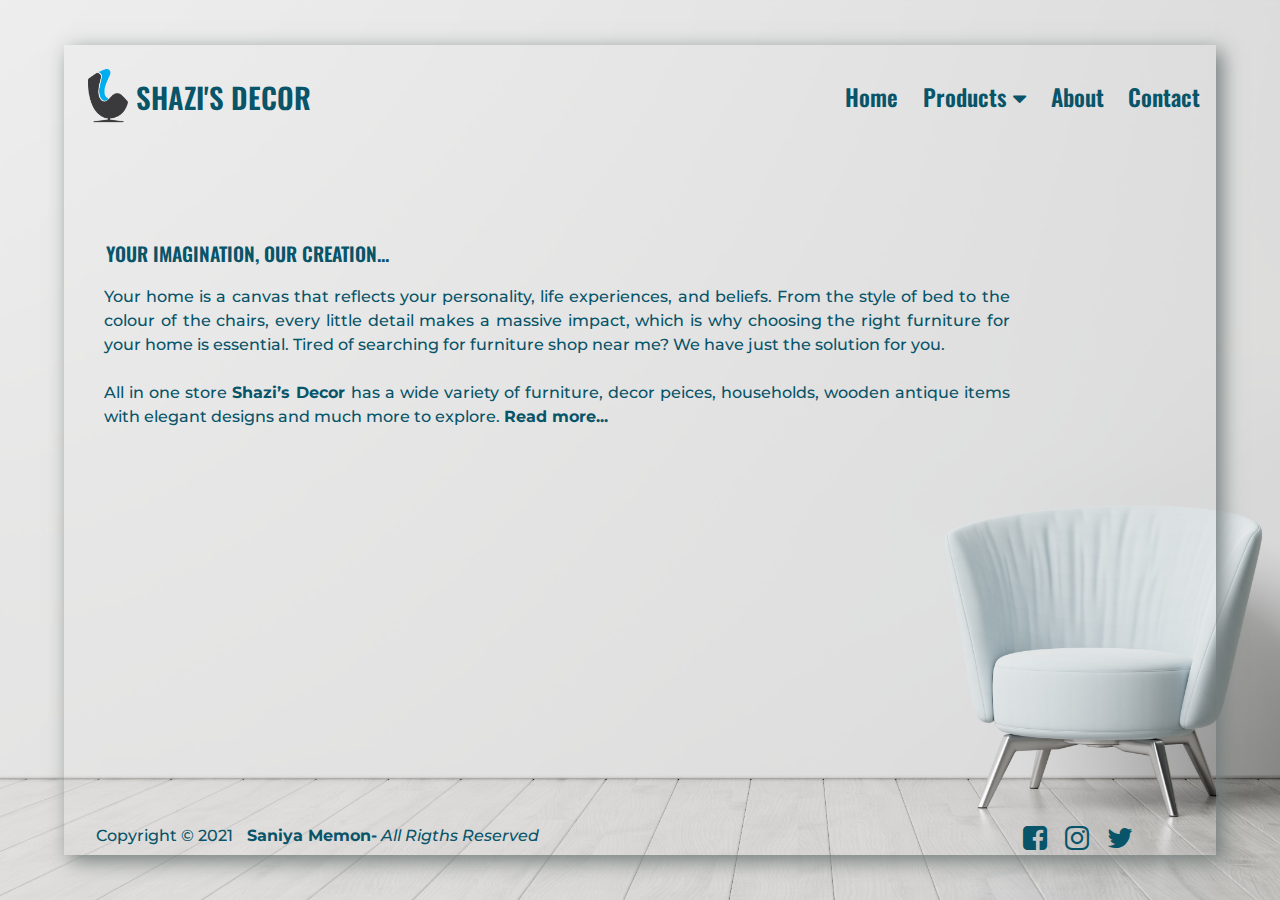
<file: index.html>
<!DOCTYPE html>
<html lang="en">

<head>
    <meta charset="UTF-8">
    <meta http-equiv="X-UA-Compatible" content="IE=edge">
    <meta name="viewport" content="width=device-width, initial-scale=1.0">

    <!-- google heading fonts -->
    <link rel="preconnect" href="https://fonts.googleapis.com">
    <link rel="preconnect" href="https://fonts.gstatic.com" crossorigin>
    <link href="https://fonts.googleapis.com/css2?family=Oswald:wght@400;600;700&display=swap" rel="stylesheet">

    <!-- google paragraph fonts -->
    <link rel="preconnect" href="https://fonts.googleapis.com">
    <link rel="preconnect" href="https://fonts.gstatic.com" crossorigin>
    <link href="https://fonts.googleapis.com/css2?family=Montserrat:wght@400;500;600;700;800;900&display=swap"
        rel="stylesheet">

    <!-- For caret down icon -->
    <link rel="stylesheet" href="https://cdnjs.cloudflare.com/ajax/libs/font-awesome/4.7.0/css/font-awesome.min.css">

    <!-- Icon in titlebar -->
    <link rel="icon" href="Images/logo.png" type="image/x-icon">

    <!-- title of the page -->
    <title>Shazi's Decor</title>

    <!-- Linking css file -->
    <link rel="stylesheet" href="CSS/index.css">
</head>

<body>
    <div id="wrapper">

        <!-- navigation menu -->
        <nav role="navigation">
            <img src="Images/logo.png" alt="logo">
            <h2 role="heading"><a class="headfonts" href="index.html">SHAZI'S DECOR</a></h2>
            <ul class="headfonts">
                <li><a class="headfonts" href="index.html">Home</a></li>
                <li>
                    <div class="dropdown">
                        <a class="headfonts" href="products.html">Products
                            <!-- caret down symbol from Font Awesome library (Free icon library) -->
                            <i class="fa fa-caret-down"></i>
                        </a>
                        <div class="dropdown-content">
                            <a class="headfonts" href="products.html#kitchen">Kitchen</a>
                            <a class="headfonts" href="products.html#livingRoom">Living Room</a>
                            <a class="headfonts" href="products.html#bedRoom">Bed Room</a>
                            <a class="headfonts" href="products.html#kidsRoom">Kids Room</a>
                            <a class="headfonts" href="products.html#diningRoom">Dining Room</a>
                        </div>
                    </div>
                </li>
                <li><a class="headfonts" href="about.html">About</a></li>
                <li><a class="headfonts" href="contact.html">Contact</a></li>
            </ul>

            <!-- for hamburger icon in mobile view -->
            <div class="dropdown">
                <a id="hamburger" class="headfonts">
                    <svg id="hamburger" xmlns="http://www.w3.org/2000/svg" width="30" height="30" fill="currentColor"
                        class="bi bi-list" viewBox="0 0 16 16">
                        <path fill-rule="evenodd"
                            d="M2.5 12a.5.5 0 0 1 .5-.5h10a.5.5 0 0 1 0 1H3a.5.5 0 0 1-.5-.5zm0-4a.5.5 0 0 1 .5-.5h10a.5.5 0 0 1 0 1H3a.5.5 0 0 1-.5-.5zm0-4a.5.5 0 0 1 .5-.5h10a.5.5 0 0 1 0 1H3a.5.5 0 0 1-.5-.5z" />
                    </svg>
                </a>
                <div class="dropdown-content">
                    <a id="close" class="headfonts">
                        <svg xmlns="http://www.w3.org/2000/svg" width="40" height="40" fill="currentColor"
                            class="bi bi-x" viewBox="0 0 16 16">
                            <path
                                d="M4.646 4.646a.5.5 0 0 1 .708 0L8 7.293l2.646-2.647a.5.5 0 0 1 .708.708L8.707 8l2.647 2.646a.5.5 0 0 1-.708.708L8 8.707l-2.646 2.647a.5.5 0 0 1-.708-.708L7.293 8 4.646 5.354a.5.5 0 0 1 0-.708z" />
                        </svg>
                    </a>
                    <a class="headfonts" href="index.html">Home</a>
                    <div class="hamDropdown">
                        <a class="headfonts" href="products.html"> <i class="fa fa-caret-left"></i>
                            Products
                            <!-- caret down symbol from Font Awesome library (Free icon library) -->

                        </a>
                        <div class="hamDropdown-content">
                            <a class="headfonts" href="products.html#kitchen">Kitchen</a>
                            <a class="headfonts" href="products.html#livingRoom">Living Room</a>
                            <a class="headfonts" href="products.html#bedRoom">Bed Room</a>
                            <a class="headfonts" href="products.html#kidsRoom">Kids Room</a>
                            <a class="headfonts" href="products.html#diningRoom">Dining Room</a>
                        </div>
                    </div>
                    <a class="headfonts" href="about.html">About</a>
                    <a class="headfonts" href="contact.html">Contact</a>
                </div>
            </div>
        </nav>

        <!-- main part -->
        <main role="banner">
            <h2 class="headfonts"> YOUR IMAGINATION, OUR CREATION...</h2>
            <p class="parafonts">Your home is a canvas that reflects your personality, life experiences, and
                beliefs. From the style of bed to the colour of the chairs, every little
                detail makes a massive impact, which is why choosing the right furniture for your home is essential.
                Tired of searching for furniture shop near me? We have just the solution for you. <br>
                <br>
                All in one store <strong>Shazi’s Decor </strong> has a wide variety of furniture, decor peices,
                households, wooden
                antique items with elegant designs and much more to explore. <a class="parafonts"
                    href="about.html"><strong>Read
                        more...</strong></a>
            </p>
        </main>
        <footer class="parafonts">
            <p>
                Copyright &copy; 2021 <strong> &nbsp; Saniya Memon-</strong> <em>All Rigths
                    Reserved</em>
            </p>
            <div class="socialMedia">
                <a class="headfonts" href="www.facebook.com"><i class="fa fa-facebook-square"
                        aria-hidden="true"></i></a>
                <a class="headfonts" href="www.instagram.com"><i class="fa fa-instagram" aria-hidden="true"></i></a>
                <a class="headfonts" href="www.twitter.com"><i class="fa fa-twitter" aria-hidden="true"></i></a>

            </div>
        </footer>
    </div>
</body>

</html>
</file>
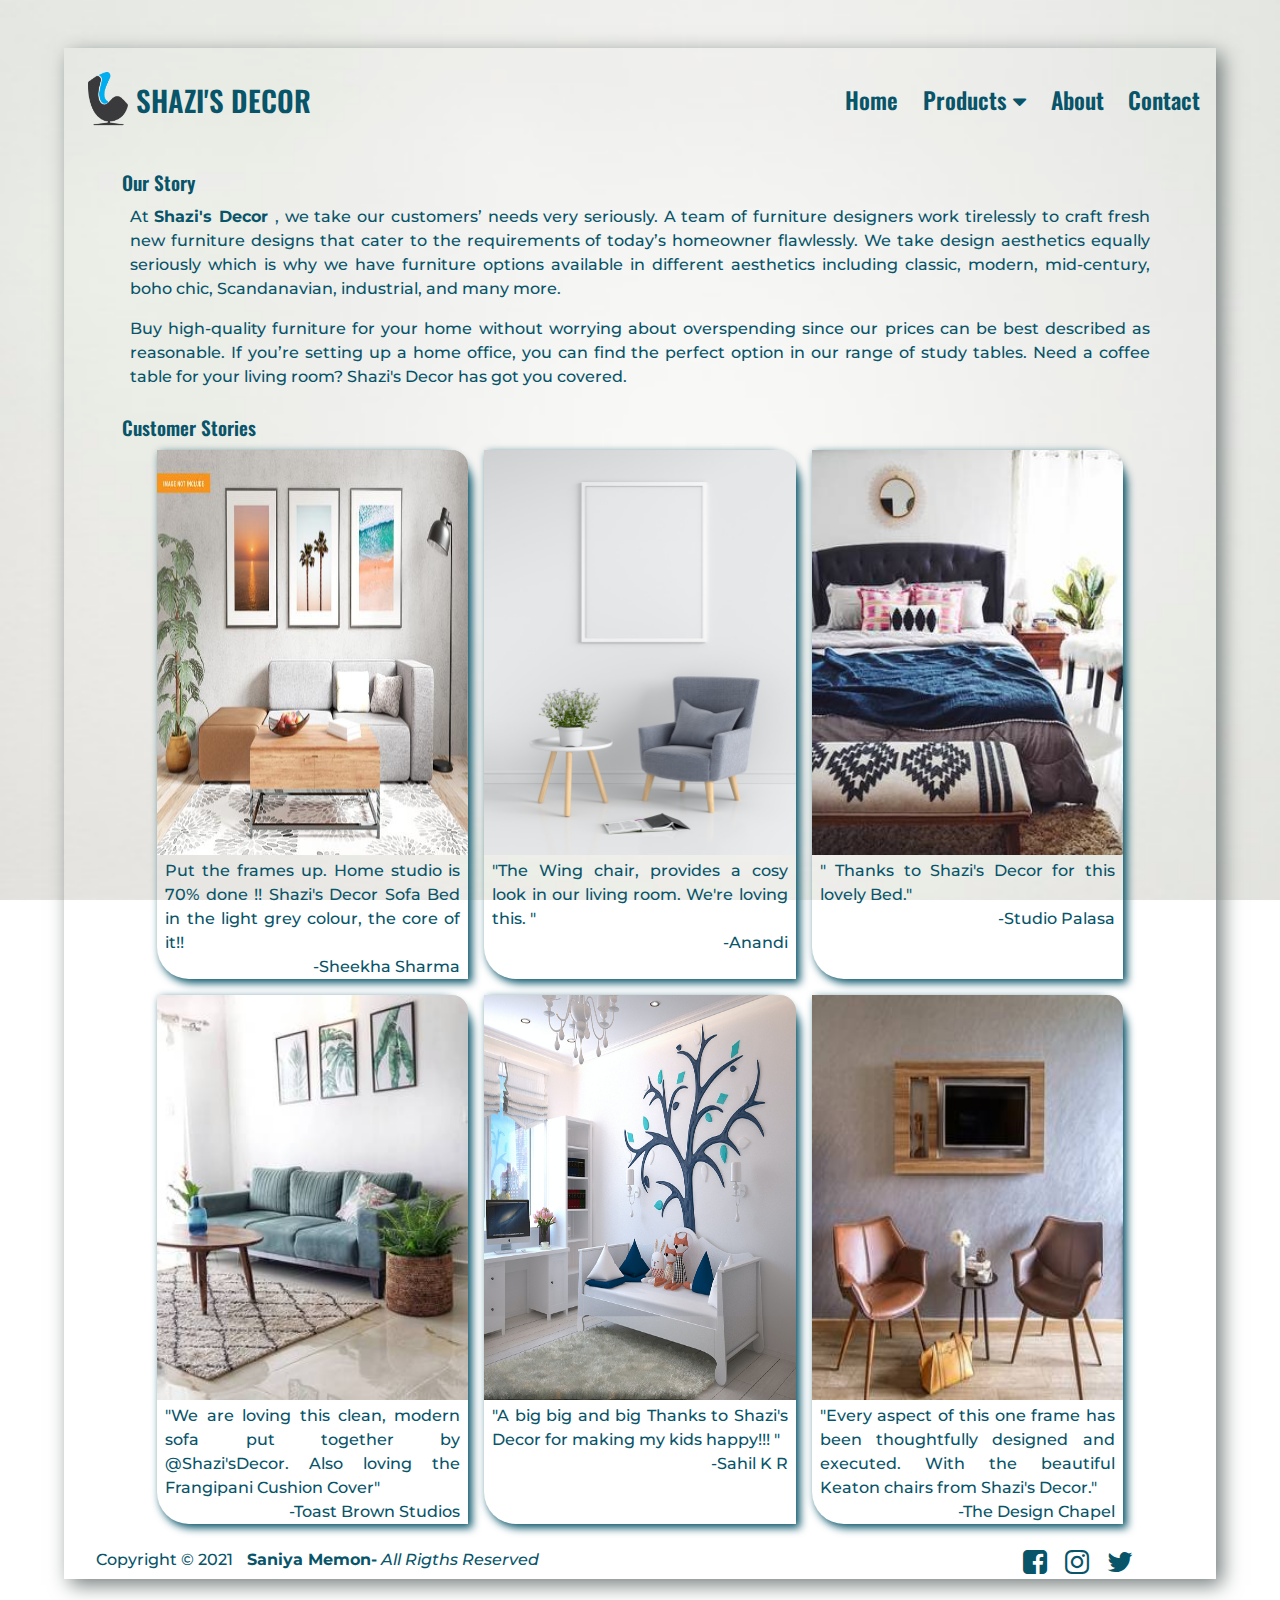
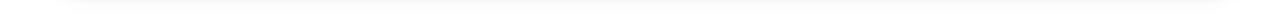
<file: about.html>
<!DOCTYPE html>
<html lang="en">

<head>
    <meta charset="UTF-8">
    <meta http-equiv="X-UA-Compatible" content="IE=edge">
    <meta name="viewport" content="width=device-width, initial-scale=1.0">

    <!-- google heading fonts -->
    <link rel="preconnect" href="https://fonts.googleapis.com">
    <link rel="preconnect" href="https://fonts.gstatic.com" crossorigin>
    <link href="https://fonts.googleapis.com/css2?family=Oswald:wght@400;600;700&display=swap" rel="stylesheet">

    <!-- google paragraph fonts -->
    <link rel="preconnect" href="https://fonts.googleapis.com">
    <link rel="preconnect" href="https://fonts.gstatic.com" crossorigin>
    <link href="https://fonts.googleapis.com/css2?family=Montserrat:wght@400;500;600;700;800;900&display=swap"
        rel="stylesheet">

    <!-- For caret down icon -->
    <link rel="stylesheet" href="https://cdnjs.cloudflare.com/ajax/libs/font-awesome/4.7.0/css/font-awesome.min.css">

    <!-- Icon in titlebar -->
    <link rel="icon" href="Images/logo.png" type="image/x-icon">

    <!-- title of the page -->
    <title>Shazi's Decor :: About</title>

    <!-- Linking css file -->
    <link rel="stylesheet" href="CSS/index.css">
    <link rel="stylesheet" href="CSS/about.css">
</head>

<body>
    <div id="wrapper">

        <!-- navigation menu -->
        <nav role="navigation">
            <img src="Images/logo.png" alt="logo">
            <h2 role="heading"><a class="headfonts" href="index.html">SHAZI'S DECOR</a></h2>
            <ul class="headfonts">
                <li><a class="headfonts" href="index.html">Home</a></li>
                <li>
                    <div class="dropdown">
                        <a class="headfonts" href="products.html">Products
                            <!-- caret down symbol from Font Awesome library (Free icon library) -->
                            <i class="fa fa-caret-down"></i>
                        </a>
                        <div class="dropdown-content">
                            <a class="headfonts" href="products.html#kitchen">Kitchen</a>
                            <a class="headfonts" href="products.html#livingRoom">Living Room</a>
                            <a class="headfonts" href="products.html#bedRoom">Bed Room</a>
                            <a class="headfonts" href="products.html#kidsRoom">Kids Room</a>
                            <a class="headfonts" href="products.html#diningRoom">Dining Room</a>
                        </div>
                    </div>
                </li>
                <li><a class="headfonts" href="about.html">About</a></li>
                <li><a class="headfonts" href="contact.html">Contact</a></li>
            </ul>

            <!-- for hamburger icon in mobile view -->
            <div class="dropdown">
                <a id="hamburger" class="headfonts">
                    <svg id="hamburger" xmlns="http://www.w3.org/2000/svg" width="30" height="30" fill="currentColor"
                        class="bi bi-list" viewBox="0 0 16 16">
                        <path fill-rule="evenodd"
                            d="M2.5 12a.5.5 0 0 1 .5-.5h10a.5.5 0 0 1 0 1H3a.5.5 0 0 1-.5-.5zm0-4a.5.5 0 0 1 .5-.5h10a.5.5 0 0 1 0 1H3a.5.5 0 0 1-.5-.5zm0-4a.5.5 0 0 1 .5-.5h10a.5.5 0 0 1 0 1H3a.5.5 0 0 1-.5-.5z" />
                    </svg>
                </a>
                <div class="dropdown-content">
                    <a id="close" class="headfonts">
                        <svg xmlns="http://www.w3.org/2000/svg" width="40" height="40" fill="currentColor"
                            class="bi bi-x" viewBox="0 0 16 16">
                            <path
                                d="M4.646 4.646a.5.5 0 0 1 .708 0L8 7.293l2.646-2.647a.5.5 0 0 1 .708.708L8.707 8l2.647 2.646a.5.5 0 0 1-.708.708L8 8.707l-2.646 2.647a.5.5 0 0 1-.708-.708L7.293 8 4.646 5.354a.5.5 0 0 1 0-.708z" />
                        </svg>
                    </a>
                    <a class="headfonts" href="index.html">Home</a>
                    <div class="hamDropdown">
                        <a class="headfonts" href="products.html"> <i class="fa fa-caret-left"></i>
                            Products
                            <!-- caret down symbol from Font Awesome library (Free icon library) -->

                        </a>
                        <div class="hamDropdown-content">
                            <a class="headfonts" href="products.html#kitchen">Kitchen</a>
                            <a class="headfonts" href="products.html#livingRoom">Living Room</a>
                            <a class="headfonts" href="products.html#bedRoom">Bed Room</a>
                            <a class="headfonts" href="products.html#kidsRoom">Kids Room</a>
                            <a class="headfonts" href="products.html#diningRoom">Dining Room</a>
                        </div>
                    </div>
                    <a class="headfonts" href="about.html">About</a>
                    <a class="headfonts" href="contact.html">Contact</a>
                </div>
            </div>
        </nav>

        <!-- main part -->
        <main role="main">
            <section>
                <h1 class="headfonts">Our Story</h1>
                <p class="parafonts">At <strong>Shazi's Decor </strong>, we take our customers’ needs very seriously. A
                    team
                    of furniture
                    designers work
                    tirelessly to craft fresh new furniture designs that cater to the requirements of today’s homeowner
                    flawlessly. We take design aesthetics equally seriously which is why we have furniture options
                    available
                    in different aesthetics including classic, modern, mid-century, boho chic, Scandanavian, industrial,
                    and
                    many more. </p>
                <p class="parafonts"> Buy high-quality furniture for your home without worrying about overspending since
                    our
                    prices
                    can be best described as reasonable. If you’re setting up a home office, you can find the perfect
                    option
                    in our range of study tables. Need a coffee table for your living room? Shazi's Decor has got you
                    covered.</p>
            </section>
            <section>
                <h1 class="headfonts">Customer Stories</h1>
                <div class="customerContainer">
                    <div class="customer">
                        <img src="Images/story1.jpg" alt="Customer Story">
                        <p class="parafonts">
                            Put the frames up. Home studio is 70% done !! Shazi's Decor Sofa Bed in the light grey
                            colour,
                            the core of it!!
                        </p>
                        <blockquote class="parafonts">
                            -Sheekha Sharma
                        </blockquote>
                    </div>

                    <div class="customer">
                        <img src="Images/story2.jpg" alt="Customer Story">
                        <p class="parafonts">
                            "The Wing chair, provides a cosy look in our living room. We're loving this. "
                        </p>
                        <blockquote class="parafonts">
                            -Anandi
                        </blockquote>
                    </div>

                    <div class="customer">
                        <img src="Images/story4.jpg" alt="Customer Story">
                        <p class="parafonts">
                            " Thanks to Shazi's Decor for this lovely Bed."
                        </p>
                        <blockquote class="parafonts">
                            -Studio Palasa
                        </blockquote>
                    </div>

                    <div class="customer">
                        <img src="Images/story3.jpg" alt="Customer Story">
                        <p class="parafonts">
                            "We are loving this clean, modern sofa put together by @Shazi'sDecor. Also loving the
                            Frangipani Cushion Cover"
                        </p>
                        <blockquote class="parafonts">
                            -Toast Brown Studios
                        </blockquote>
                    </div>

                    <div class="customer">
                        <img src="Images/kids room.jpg" alt="Customer Story">
                        <p class="parafonts">
                            "A big big and big Thanks to Shazi's Decor for making my kids happy!!! "
                        </p>
                        <blockquote class="parafonts">
                            -Sahil K R
                        </blockquote>
                    </div>

                    <div class="customer">
                        <img src="Images/story6.jpg" alt="Customer Story">
                        <p class="parafonts">
                            "Every aspect of this one frame has been
                            thoughtfully designed and executed. With the beautiful Keaton chairs from Shazi's Decor."
                        </p>
                        <blockquote class="parafonts">
                            -The Design Chapel
                        </blockquote>
                    </div>

                </div>
            </section>
        </main>
        <footer class="parafonts">
            <p>
                Copyright &copy; 2021 <strong> &nbsp; Saniya Memon-</strong> <em>All Rigths
                    Reserved</em>
            </p>
            <div class="socialMedia">
                <a class="headfonts" href="www.facebook.com"><i class="fa fa-facebook-square"
                        aria-hidden="true"></i></a>
                <a class="headfonts" href="www.instagram.com"><i class="fa fa-instagram" aria-hidden="true"></i></a>
                <a class="headfonts" href="www.twitter.com"><i class="fa fa-twitter" aria-hidden="true"></i></a>

            </div>
        </footer>
    </div>
</body>

</html>
</file>
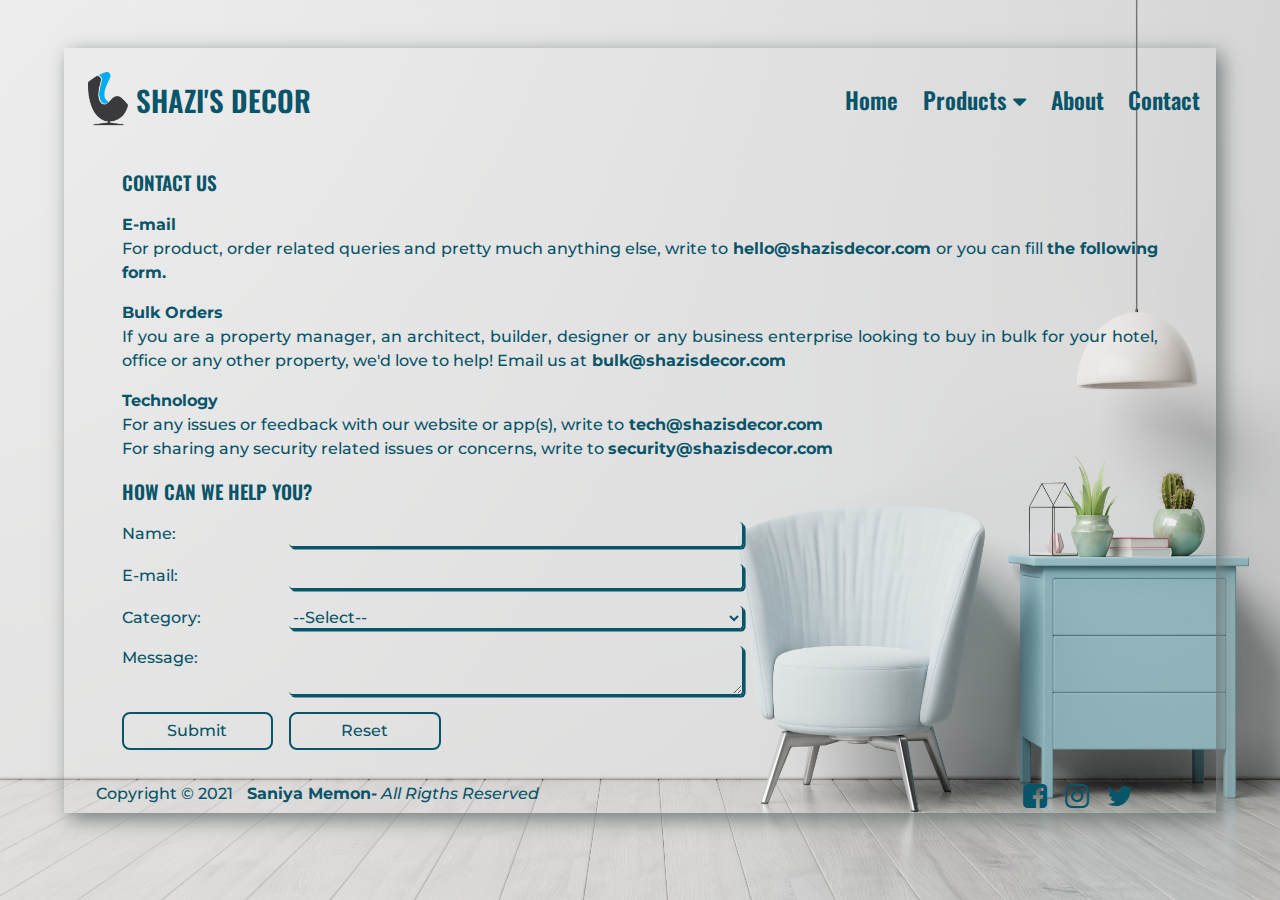
<file: contact.html>
<!DOCTYPE html>
<html lang="en">

<head>
    <meta charset="UTF-8">
    <meta http-equiv="X-UA-Compatible" content="IE=edge">
    <meta name="viewport" content="width=device-width, initial-scale=1.0">

    <!-- google heading fonts -->
    <link rel="preconnect" href="https://fonts.googleapis.com">
    <link rel="preconnect" href="https://fonts.gstatic.com" crossorigin>
    <link href="https://fonts.googleapis.com/css2?family=Oswald:wght@400;600;700&display=swap" rel="stylesheet">

    <!-- google paragraph fonts -->
    <link rel="preconnect" href="https://fonts.googleapis.com">
    <link rel="preconnect" href="https://fonts.gstatic.com" crossorigin>
    <link href="https://fonts.googleapis.com/css2?family=Montserrat:wght@400;500;600;700;800;900&display=swap"
        rel="stylesheet">

    <!-- For caret down icon -->
    <link rel="stylesheet" href="https://cdnjs.cloudflare.com/ajax/libs/font-awesome/4.7.0/css/font-awesome.min.css">

    <!-- Icon in titlebar -->
    <link rel="icon" href="Images/logo.png" type="image/x-icon">

    <!-- title of the page -->
    <title>Shazi's Decor :: Contact</title>

    <!-- Linking css file -->
    <link rel="stylesheet" href="CSS/index.css">
    <link rel="stylesheet" href="CSS/contact.css">
</head>

<body>
    <div id="wrapper">

        <!-- navigation menu -->
        <nav role="navigation">
            <img src="Images/logo.png" alt="logo">
            <h2 role="heading"><a class="headfonts" href="index.html">SHAZI'S DECOR</a></h2>
            <ul class="headfonts">
                <li><a class="headfonts" href="index.html">Home</a></li>
                <li>
                    <div class="dropdown">
                        <a class="headfonts" href="products.html">Products
                            <!-- caret down symbol from Font Awesome library (Free icon library) -->
                            <i class="fa fa-caret-down"></i>
                        </a>
                        <div class="dropdown-content">
                            <a class="headfonts" href="products.html#kitchen">Kitchen</a>
                            <a class="headfonts" href="products.html#livingRoom">Living Room</a>
                            <a class="headfonts" href="products.html#bedRoom">Bed Room</a>
                            <a class="headfonts" href="products.html#kidsRoom">Kids Room</a>
                            <a class="headfonts" href="products.html#diningRoom">Dining Room</a>
                        </div>
                    </div>
                </li>
                <li><a class="headfonts" href="about.html">About</a></li>
                <li><a class="headfonts" href="contact.html">Contact</a></li>
            </ul>

            <!-- for hamburger icon in mobile view -->
            <div class="dropdown">
                <a id="hamburger" class="headfonts">
                    <svg id="hamburger" xmlns="http://www.w3.org/2000/svg" width="30" height="30" fill="currentColor"
                        class="bi bi-list" viewBox="0 0 16 16">
                        <path fill-rule="evenodd"
                            d="M2.5 12a.5.5 0 0 1 .5-.5h10a.5.5 0 0 1 0 1H3a.5.5 0 0 1-.5-.5zm0-4a.5.5 0 0 1 .5-.5h10a.5.5 0 0 1 0 1H3a.5.5 0 0 1-.5-.5zm0-4a.5.5 0 0 1 .5-.5h10a.5.5 0 0 1 0 1H3a.5.5 0 0 1-.5-.5z" />
                    </svg>
                </a>
                <div class="dropdown-content">
                    <a id="close" class="headfonts">
                        <svg xmlns="http://www.w3.org/2000/svg" width="40" height="40" fill="currentColor"
                            class="bi bi-x" viewBox="0 0 16 16">
                            <path
                                d="M4.646 4.646a.5.5 0 0 1 .708 0L8 7.293l2.646-2.647a.5.5 0 0 1 .708.708L8.707 8l2.647 2.646a.5.5 0 0 1-.708.708L8 8.707l-2.646 2.647a.5.5 0 0 1-.708-.708L7.293 8 4.646 5.354a.5.5 0 0 1 0-.708z" />
                        </svg>
                    </a>
                    <a class="headfonts" href="index.html">Home</a>
                    <div class="hamDropdown">
                        <a class="headfonts" href="products.html"> <i class="fa fa-caret-left"></i>
                            Products
                            <!-- caret down symbol from Font Awesome library (Free icon library) -->

                        </a>
                        <div class="hamDropdown-content">
                            <a class="headfonts" href="products.html#kitchen">Kitchen</a>
                            <a class="headfonts" href="products.html#livingRoom">Living Room</a>
                            <a class="headfonts" href="products.html#bedRoom">Bed Room</a>
                            <a class="headfonts" href="products.html#kidsRoom">Kids Room</a>
                            <a class="headfonts" href="products.html#diningRoom">Dining Room</a>
                        </div>
                    </div>
                    <a class="headfonts" href="about.html">About</a>
                    <a class="headfonts" href="contact.html">Contact</a>
                </div>
            </div>
        </nav>

        <!-- main part -->
        <main role="main">

            <section role="contentinfo">
                <h1 class="headfonts">CONTACT US</h1>
                <dt class="parafonts"> <strong> E-mail</strong> </dt>
                <dd class="parafonts">
                    For product, order related queries and pretty much anything else, write to<strong>
                        <a href="mailto:">hello@shazisdecor.com</a></strong> or you can fill <strong><a href="#form">the
                            following form.</a></strong></dd>

                <dt class="parafonts"> <strong> Bulk Orders</strong> </dt>
                <dd class="parafonts">
                    If you are a property manager, an architect, builder, designer or any business enterprise looking to
                    buy in bulk for your hotel, office or any other property, we'd love to help! Email us at<strong>
                        <a href="mailto:">bulk@shazisdecor.com</a></strong> </dd>

                <dt class="parafonts"> <strong>Technology</strong> </dt>
                <dd class="parafonts">
                    For any issues or feedback with our website or app(s), write to<strong>
                        <a href="mailto:">tech@shazisdecor.com</a></strong> </dd>
                <dd class="parafonts">For sharing any security related issues or concerns, write to <strong> <a
                            href="mailto:">security@shazisdecor.com</a></strong>
                </dd>
            </section>
            <section>
                <h1 class="headfonts">HOW CAN WE HELP YOU?</h1>
                <form action="contact.html" method="POST" id="form">
                    <label for="name" class="parafonts"> Name:</label>
                    <input class="parafonts" type="text" id="name" name="name" required>

                    <label class="parafonts" for="email">E-mail:</label>
                    <input class="parafonts" type="email" name="email" id="email" required>

                    <label class="parafonts" for="inquiry">Category:</label>
                    <select class="parafonts" name="inquiry" id="inquiry" required>
                        <option value="none">--Select--</option>
                        <option value="kitchen">Kitchen</option>
                        <option value="livingRoom">Living Room</option>
                        <option value="bedRoom">Bed Room</option>
                        <option value="kidsRoom">Kids Room</option>
                        <option value="diningRoom">Dining Room</option>
                    </select>

                    <label class="parafonts" for="query">Message:</label>
                    <textarea class="parafonts" name="query" id="query" cols="30" rows="2"></textarea>
                    <input class="parafonts btn" type="submit" value="Submit">
                    <input class="parafonts btn" type="reset" value="Reset" id="reset">
                </form>
            </section>

        </main>

        <!-- Footer Section -->
        <footer class="parafonts">
            <p>
                Copyright &copy; 2021 <strong> &nbsp; Saniya Memon-</strong> <em>All Rigths
                    Reserved</em>
            </p>
            <div class="socialMedia">
                <a class="headfonts" href="www.facebook.com"><i class="fa fa-facebook-square"
                        aria-hidden="true"></i></a>
                <a class="headfonts" href="www.instagram.com"><i class="fa fa-instagram" aria-hidden="true"></i></a>
                <a class="headfonts" href="www.twitter.com"><i class="fa fa-twitter" aria-hidden="true"></i></a>

            </div>
        </footer>
    </div>

</body>

</html>
</file>
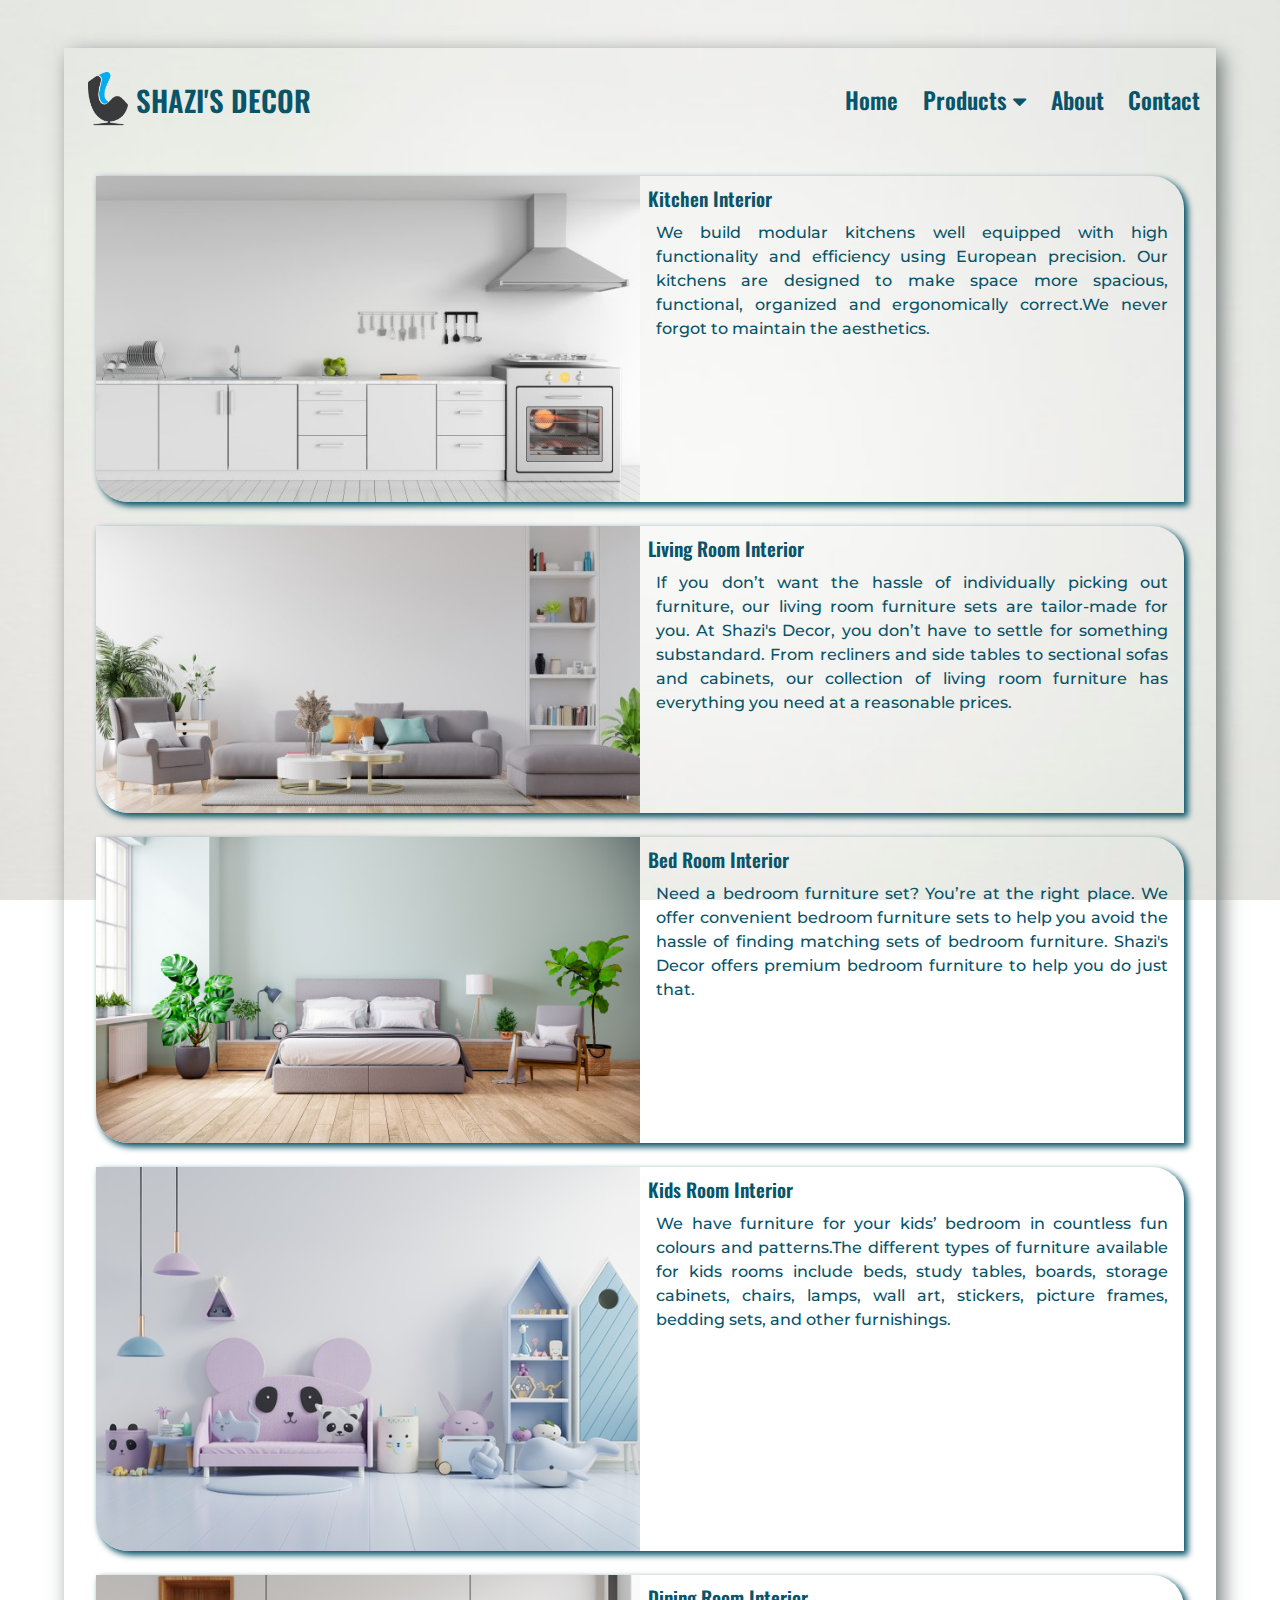
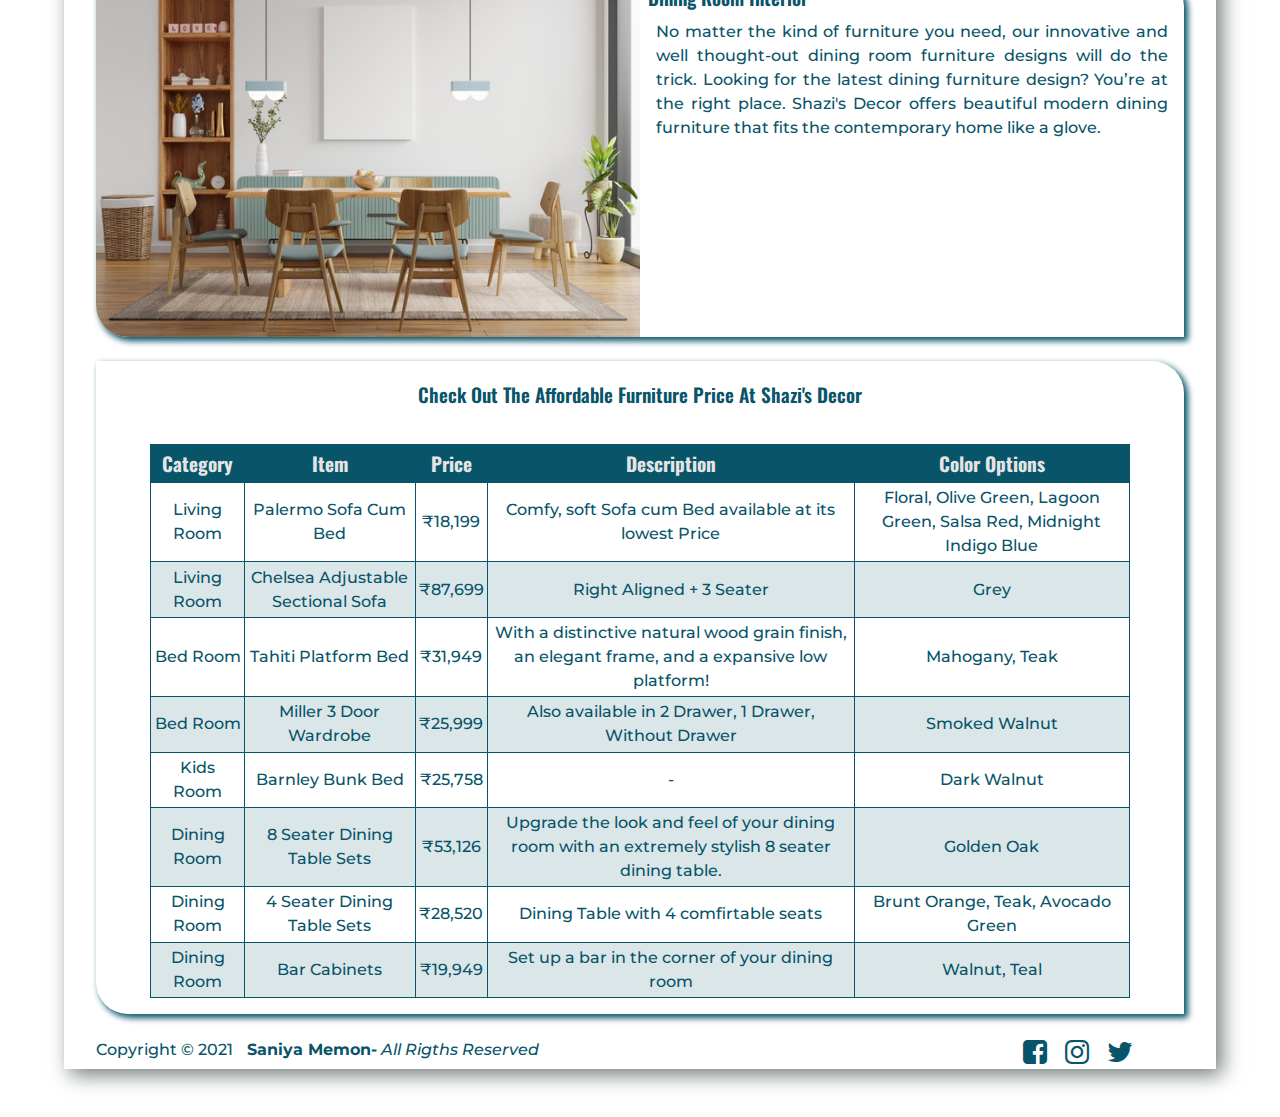
<file: products.html>
<!DOCTYPE html>
<html lang="en">

<head>
    <meta charset="UTF-8">
    <meta http-equiv="X-UA-Compatible" content="IE=edge">
    <meta name="viewport" content="width=device-width, initial-scale=1.0">

    <!-- google heading fonts -->
    <link rel="preconnect" href="https://fonts.googleapis.com">
    <link rel="preconnect" href="https://fonts.gstatic.com" crossorigin>
    <link href="https://fonts.googleapis.com/css2?family=Oswald:wght@400;600;700&display=swap" rel="stylesheet">

    <!-- google paragraph fonts -->
    <link rel="preconnect" href="https://fonts.googleapis.com">
    <link rel="preconnect" href="https://fonts.gstatic.com" crossorigin>
    <link href="https://fonts.googleapis.com/css2?family=Montserrat:wght@400;500;600;700;800;900&display=swap"
        rel="stylesheet">

    <!-- For caret down icon -->
    <link rel="stylesheet" href="https://cdnjs.cloudflare.com/ajax/libs/font-awesome/4.7.0/css/font-awesome.min.css">

    <!-- Icon in titlebar -->
    <link rel="icon" href="Images/logo.png" type="image/x-icon">

    <!-- title of the page -->
    <title>Shazi's Decor</title>

    <!-- Linking css file -->
    <link rel="stylesheet" href="CSS/index.css">
    <link rel="stylesheet" href="CSS/products.css">
</head>

<body>
    <div id="wrapper">

        <!-- navigation menu -->
        <nav role="navigation">
            <img src="Images/logo.png" alt="logo">
            <h2 role="heading"><a class="headfonts" href="index.html">SHAZI'S DECOR</a></h2>
            <ul class="headfonts">
                <li><a class="headfonts" href="index.html">Home</a></li>
                <li>
                    <div class="dropdown">
                        <a class="headfonts" href="products.html">Products
                            <!-- caret down symbol from Font Awesome library (Free icon library) -->
                            <i class="fa fa-caret-down"></i>
                        </a>
                        <div class="dropdown-content">
                            <a class="headfonts" href="products.html#kitchen">Kitchen</a>
                            <a class="headfonts" href="products.html#livingRoom">Living Room</a>
                            <a class="headfonts" href="products.html#bedRoom">Bed Room</a>
                            <a class="headfonts" href="products.html#kidsRoom">Kids Room</a>
                            <a class="headfonts" href="products.html#diningRoom">Dining Room</a>
                        </div>
                    </div>
                </li>
                <li><a class="headfonts" href="about.html">About</a></li>
                <li><a class="headfonts" href="contact.html">Contact</a></li>
            </ul>

            <!-- for hamburger icon in mobile view -->
            <div class="dropdown">
                <a id="hamburger" class="headfonts">
                    <svg id="hamburger" xmlns="http://www.w3.org/2000/svg" width="30" height="30" fill="currentColor"
                        class="bi bi-list" viewBox="0 0 16 16">
                        <path fill-rule="evenodd"
                            d="M2.5 12a.5.5 0 0 1 .5-.5h10a.5.5 0 0 1 0 1H3a.5.5 0 0 1-.5-.5zm0-4a.5.5 0 0 1 .5-.5h10a.5.5 0 0 1 0 1H3a.5.5 0 0 1-.5-.5zm0-4a.5.5 0 0 1 .5-.5h10a.5.5 0 0 1 0 1H3a.5.5 0 0 1-.5-.5z" />
                    </svg>
                </a>
                <div class="dropdown-content">
                    <a id="close" class="headfonts">
                        <svg xmlns="http://www.w3.org/2000/svg" width="40" height="40" fill="currentColor"
                            class="bi bi-x" viewBox="0 0 16 16">
                            <path
                                d="M4.646 4.646a.5.5 0 0 1 .708 0L8 7.293l2.646-2.647a.5.5 0 0 1 .708.708L8.707 8l2.647 2.646a.5.5 0 0 1-.708.708L8 8.707l-2.646 2.647a.5.5 0 0 1-.708-.708L7.293 8 4.646 5.354a.5.5 0 0 1 0-.708z" />
                        </svg>
                    </a>
                    <a class="headfonts" href="index.html">Home</a>
                    <div class="hamDropdown">
                        <a class="headfonts" href="products.html"> <i class="fa fa-caret-left"></i>
                            Products
                            <!-- caret down symbol from Font Awesome library (Free icon library) -->

                        </a>
                        <div class="hamDropdown-content">
                            <a class="headfonts" href="products.html#kitchen">Kitchen</a>
                            <a class="headfonts" href="products.html#livingRoom">Living Room</a>
                            <a class="headfonts" href="products.html#bedRoom">Bed Room</a>
                            <a class="headfonts" href="products.html#kidsRoom">Kids Room</a>
                            <a class="headfonts" href="products.html#diningRoom">Dining Room</a>
                        </div>
                    </div>
                    <a class="headfonts" href="about.html">About</a>
                    <a class="headfonts" href="contact.html">Contact</a>
                </div>
            </div>
        </nav>

        <!-- main part -->
        <main role="banner">
            <section id="kitchen">
                <img src="Images/kithcen.jpg" alt="Living Room Interior">
                <div>
                    <h1 class="headfonts">Kitchen Interior</h1>
                    <p class="parafonts">
                        We build modular kitchens well equipped with high functionality and efficiency using European
                        precision. Our kitchens are designed to make space more spacious, functional, organized and
                        ergonomically correct.We never forgot to maintain the aesthetics.
                    </p>
                </div>
            </section>

            <section id="livingRoom">

                <img src="Images/living.jpg" alt="Living Room Interior">
                <div>
                    <h1 class="headfonts">Living Room Interior</h1>
                    <p class="parafonts">
                        If you don’t want the hassle of individually picking out furniture, our living room furniture
                        sets are tailor-made for you. At Shazi's Decor, you don’t have to settle for something
                        substandard. From recliners and side tables to sectional
                        sofas and cabinets, our collection of living room furniture has everything you need at a
                        reasonable prices.
                    </p>
                </div>
            </section>

            <section id="bedRoom" class="bg">
                <img src="Images/bedroom (2).jpg" alt="">
                <div>
                    <h1 class="headfonts">Bed Room Interior</h1>
                    <p class="parafonts"> Need a bedroom furniture set? You’re at
                        the right place. We offer convenient bedroom furniture sets to help you avoid the hassle of
                        finding
                        matching sets of bedroom furniture. Shazi's Decor offers premium bedroom furniture to help you
                        do just
                        that.
                    </p>
                </div>
            </section>

            <section id="kidsRoom" class="bg">
                <img src="Images/kids room2.jpg" alt="">
                <div>
                    <h1 class="headfonts">Kids Room Interior</h1>
                    <p class="parafonts">
                        We have furniture for your kids’ bedroom in countless fun colours and patterns.The different
                        types of furniture available for kids rooms include beds, study tables, boards, storage
                        cabinets, chairs, lamps, wall art, stickers, picture frames, bedding sets, and other
                        furnishings.
                    </p>
                </div>
            </section>

            <section id="diningRoom" class="bg">
                <img src="Images/dining.jpg" alt="">
                <div>
                    <h1 class="headfonts">Dining Room Interior</h1>
                    <p class="parafonts">
                        No matter the kind of furniture you need, our innovative and well thought-out dining room
                        furniture designs will do the trick. Looking for the latest dining furniture design? You’re at
                        the right place. Shazi's Decor offers beautiful modern dining furniture that fits the
                        contemporary home like a glove.
                    </p>
                </div>
            </section>

            <section id="tableSection">
                <h1 class="headfonts">Check Out The Affordable Furniture Price At Shazi's Decor</h1>
                <table>
                    <thead class="headfonts">
                        <tr>
                            <th>Category</th>
                            <th>Item</th>
                            <th>Price</th>
                            <th>Description</th>
                            <th>Color Options</th>

                        </tr>
                    </thead>
                    <tbody class="parafonts">
                        <tr>
                            <td>Living Room</td>
                            <td>Palermo Sofa Cum Bed</td>
                            <td>₹18,199</td>
                            <td>Comfy, soft Sofa cum Bed available at its lowest Price</td>
                            <td>Floral, Olive Green, Lagoon Green, Salsa Red, Midnight Indigo Blue</td>
                        </tr>
                        <tr>
                            <td>Living Room</td>
                            <td>Chelsea Adjustable Sectional Sofa</td>
                            <td>₹87,699 </td>
                            <td>Right Aligned + 3 Seater</td>
                            <td>Grey</td>
                        </tr>

                        <tr>
                            <td>Bed Room</td>
                            <td>Tahiti Platform Bed</td>
                            <td>₹31,949</td>
                            <td>With a distinctive natural wood grain finish, an elegant frame, and a expansive low
                                platform!</td>
                            <td>Mahogany, Teak</td>
                        </tr>

                        <tr>
                            <td>Bed Room</td>
                            <td>Miller 3 Door Wardrobe</td>
                            <td>₹25,999</td>
                            <td>Also available in 2 Drawer, 1 Drawer, Without Drawer</td>
                            <td>Smoked Walnut</td>
                        </tr>

                        <tr>
                            <td>Kids Room</td>
                            <td>Barnley Bunk Bed</td>
                            <td> ₹25,758</td>
                            <td>-</td>
                            <td>Dark Walnut</td>
                        </tr>

                        <tr>
                            <td>Dining Room</td>
                            <td>8 Seater Dining Table Sets</td>
                            <td> ₹53,126</td>
                            <td>Upgrade the look and feel of your dining room with an extremely stylish 8 seater dining
                                table.</td>
                            <td>Golden Oak</td>
                        </tr>

                        <tr>
                            <td>Dining Room</td>
                            <td>4 Seater Dining Table Sets</td>
                            <td> ₹28,520</td>
                            <td> Dining Table with 4 comfirtable seats</td>
                            <td>Brunt Orange, Teak, Avocado Green</td>
                        </tr>


                        <tr>
                            <td>Dining Room</td>
                            <td>Bar Cabinets</td>
                            <td> ₹19,949</td>
                            <td>Set up a bar in the corner of your dining room</td>
                            <td>Walnut, Teal</td>
                        </tr>
                    </tbody>
                </table>

            </section>
        </main>
        <footer class="parafonts">
            <p>
                Copyright &copy; 2021 <strong> &nbsp; Saniya Memon-</strong> <em>All Rigths
                    Reserved</em>
            </p>
            <div class="socialMedia">
                <a class="headfonts" href="www.facebook.com"><i class="fa fa-facebook-square"
                        aria-hidden="true"></i></a>
                <a class="headfonts" href="www.instagram.com"><i class="fa fa-instagram" aria-hidden="true"></i></a>
                <a class="headfonts" href="www.twitter.com"><i class="fa fa-twitter" aria-hidden="true"></i></a>

            </div>
        </footer>
    </div>
</body>

</html>
</file>
<file: CSS/index.css>
/* clearing deafaults  */
* {
  margin: 0%;
  padding: 0%;
}

/*Body Selector...*/
body {
  background-image: url("../Images/background.jpg");
  background-repeat: no-repeat;
  background-size: cover;
  background-attachment: fixed;
  height: 100vh;
  display: flex;
  align-items: center;
  justify-content: center;
  /* background-blend-mode: lighten; */
}

/* Heading fonts */
.headfonts {
  font-family: "Oswald", sans-serif;
  font-size: 1.2em;
  font-weight: 600;
  color: #085469;
}

/* Paragraph fonts */
.parafonts {
  font-family: "Montserrat", sans-serif;
  font-size: 1em;
  font-weight: 500;
  text-align: justify;
  color: #085469;
  line-height: 150%;
}

/* ----------------------------------------------------------------Wrapper Class ------------------------------------------ */
#wrapper {
  width: 90%;
  height: 90%;
  box-shadow: 0.4em 0.4em 1.2em #737c7b;
  /* overflow: auto; */

  display: flex;
  flex-direction: column;
}

/*---------------------------------------navigation Part---------------------------------------------*/
nav {
  margin: 1em;
  /* border: 2px solid red; */
  display: flex;
  flex-direction: row;
  align-items: center;
}

/* Logo image  */
nav img {
  margin: 0.5em;
  height: 3.5em;
  width: 2.5em;
}

/* navigation ul   */
nav ul {
  margin-left: auto;
  /* border: 2px solid red; */
}

/* navigation  menu items-li contained within ul */
nav li {
  display: inline;
  list-style: none;
  padding-left: 1em;
}

/* navigation's <a> tag within li and main's Read more text having <a> tag*/
nav a,
main a {
  text-decoration: none;
}

/*Navigation's product's Dropdown items contains- living room, dining room, bedroom etc.*/
.dropdown {
  display: inline;
}

.dropdown-content {
  display: none;
  margin-left: 5em;
  position: absolute;
  background-color: transparent;
  font-weight: normal;
}
.dropdown-content a {
  color: #085469;
  text-decoration: none;
  display: block;
  font-weight: normal;
  text-align: center;
  font-size: 1em;
}
.dropdown-content a:hover {
  background-color: #085469;
  color: #e4e4e4;
}

.dropdown:hover .dropdown-content {
  display: block;
}

/* hamburger icon- currently invisible. will visible on mobile view */
nav svg {
  display: none;
  color: #085469;
}

/*---------------------------------------main Part---------------------------------------------*/
main {
  width: 80%;
  margin: 5em 2em;
  /* border: 2px solid red; */
}

main h2,
main p {
  padding: 0.5em;
}

/*--------------------------------------- anchor tag effects---------------------------------------------*/
nav li a:hover {
  font-size: 1.25em;
  border-bottom: 1px solid #085469;
}

nav li a:visited {
  border: 1px solid #085469;
}

/*--------------------------------------- footer---------------------------------------------*/
footer {
  margin-top: auto;
  margin-left: 2em;
  width: 90%;
  text-align: left;
  display: flex;
  flex-direction: row;
  /* border: 2px solid red; */
}
.socialMedia {
  display: inline;
  margin-left: auto;
  margin-top: auto;
  /* border: 2px solid red; */
}

.socialMedia a {
  color: #085469;
  margin-left: 0.5em;
  font-size: 1.75em;
  /* border: 2px solid red; */
}

/*--------------------------------------- media query---------------------------------------------*/

/* for tablet view */
@media only screen and (max-width: 1024px) {
  /* body selector for adjusting backgroung image in tablet view */
  body {
    background-size: 120% 100%;
    align-items: center;
    justify-content: center;
  }

  /* main part */
  main {
    width: 90%;
    /* border: 2px solid red; */
    margin-top: 0em;
    margin-left: auto;
    margin-right: auto;
  }
}

/* for mobile view */
@media only screen and (max-width: 768px) {
  /* body selector for adjusting backgroung image in mobile view */
  body {
    background-size: 200% 120%;
    align-items: center;
    justify-content: center;
  }

  #wrapper {
    margin: 4em 3em;
    height: fit-content;
  }
  /* Navigation */

  /* in mobile mode, whole menu within ul will not be visible. instead, hamburger icon will b shown */
  nav ul {
    display: none;
  }

  nav svg {
    display: inline;
    margin-top: auto;
  }
  /* for hamburger menu that contains home, products, about and contact links */
  .dropdown {
    margin-left: auto;
  }
  .dropdown-content {
    background-color: #e4e4e4;
    margin-left: -3em;
    margin-top: -3em;
  }
  .dropdown-content a {
    text-align: right;
    font-size: 1.2em;
  }

  #close:hover {
    color: #085469;
    background-color: transparent;
  }

  /* for products dropdown menu contains kithen, bedroom etc */
  .hamDropdown {
    display: inline;
  }

  .hamDropdown-content {
    display: none;
    margin-left: -6.5em;
    margin-top: -2.2em;
    position: absolute;
    background-color: transparent;
    font-weight: normal;
    padding: 00.2em;
    background-color: #e4e4e4;
    /* border: 1px solid #085469; */
    box-shadow: 0.1em 0.1em 0.5em #085469;
  }
  .hamDropdown-content a {
    color: #085469;
    padding: 00.1em;
    text-decoration: none;
    display: block;
    font-weight: normal;
    text-align: right;
    /* font-size: 1em; */
  }
  .hamDropdown-content a:hover {
    background-color: #085469;
    color: #e4e4e4;
  }

  .hamDropdown:hover .hamDropdown-content {
    display: block;
  }

  /* main  */
  main {
    width: 90%;
    margin-top: 0em;
    margin-left: auto;
    margin-right: auto;
    /* border: 2px solid; */
  }

  /* footer */
  footer {
    /* margin: 0em; */
    /* margin-top: auto; */
    margin: auto;
    padding: 0em;
    flex-direction: column;
    justify-content: center;
    align-items: center;
  }
  footer p {
    text-align: center;
  }
  .socialMedia {
    margin-left: 0em;
    display: block;
    /* border: 2px solid; */
    /* align-self: center; */
    /* margin-left: auto; */
  }
}
</file>
<file: CSS/about.css>
body {
  height: fit-content;
  background-image: url("../Images/background1.jpg");
  background-size: 100% 100%;
  background-attachment: fixed;
  background-position: center;
}
#wrapper {
  margin: 3em 3em;
}
main {
  margin: 0em 2em;
  padding: 0em;
  width: 90%;
  align-self: center;

  /* border: 2px solid red; */
}
section {
  margin-top: 1em;
}
.customerContainer {
  /* border: 2px solid red; */
  display: flex;
  flex-direction: row;
  flex-wrap: wrap;
  justify-content: center;
  /* justify-content: stretch; */

  /* border: 2px solid red; */
}
.customer {
  flex: 30%;
  height: max-content;
  max-width: 30%;
  height: auto;
  margin: 0.5em;
  border-top-right-radius: 2em;
  border-bottom-left-radius: 2em;
  box-shadow: 0.2em 0.2em 0.5em #085469;
}

.customer p {
  text-align: justify;
  padding: 0em 0.5em;
  /* border: 2px solid red; */
}
.customer img {
  height: 45vh;
  /* height: auto; */
  width: 100%;
  border-top-right-radius: 1em;
}

blockquote {
  text-align-last: right;
  padding-right: 0.5em;
  /* border: 2px solid red; */
}

footer {
  margin-top: 1em;
}
/* -------------media query--------------------------- */
@media only screen and (max-width: 1024px) {
  /* body selector for adjusting backgroung image in tablet view */
  body {
    background-size: 150% 100%;
    align-items: center;
    justify-content: center;
  }
  .customer {
    flex: 45%;
    max-width: 50%;
  }
}

@media only screen and (max-width: 768px) {
  /* body selector for adjusting backgroung image in mobile view */
  body {
    background-size: 200% 120%;
    align-items: center;
    justify-content: center;
  }
  .customer {
    flex: 100%;
    max-width: 100%;
  }
}
</file>
<file: CSS/contact.css>
body {
  height: fit-content;
  background-image: url("../Images/background2.jpg");
  background-size: 100% 100%;
  background-attachment: fixed;
  background-position: center;
}
#wrapper {
  margin: 3em 3em;
}
main {
  margin: 0em 2em;
  padding: 0em;
  width: 90%;
  align-self: center;
  /* border: 2px solid red; */
}
section {
  margin-top: 1em;
}
form {
  /* border: 2px solid; */
  margin: 1em 0em;
  display: grid;
  grid-gap: 1em;
  grid-template-columns: 3fr 9fr;
  width: 60%;
}

input,
select,
textarea {
  background-color: transparent;
  border: none;
  border-bottom: 2px solid #085469;
  border-right: 2px solid #085469;
  border-radius: 0.3em;
  box-shadow: 0.1em 0.1em #085469;
}

.btn {
  /* background-color: #085469; */
  color: #085469;
  padding: 0.3em;
  text-align: center;
  border: 2px solid #085469;
  border-radius: 0.5em;
  box-shadow: 0em 0em;
}

#reset {
  width: 33.333%;
}
.btn:hover {
  background-color: #eeebeb;
  box-shadow: 0.1em 0.1em #085469;
}
.btn:active {
  background-color: #085469;
  color: #e4e4e4;
}

dt {
  margin-top: 1em;
}
dd a {
  color: #085469;
  text-align: justify;
}

footer {
  margin-top: 1em;
}
/* ---------------------media Queries------------------------------------------------------------- */
/* for tablet view */
/* for tablet view */
@media only screen and (max-width: 1024px) {
  /* body selector for adjusting backgroung image in tablet view */
  body {
    background-size: 150% 100%;
    align-items: center;
    justify-content: center;
  }
  form {
    width: 80%;
  }
}
@media only screen and (max-width: 768px) {
  /* body selector for adjusting backgroung image in mobile view */
  body {
    background-size: 200% 120%;
    align-items: center;
    justify-content: center;
  }
  form {
    grid-template-columns: 1fr;
    width: 100%;
  }
  #reset {
    width: 100%;
  }
}
</file>
<file: CSS/products.css>
body {
  height: fit-content;
  background-image: url("../Images/background1.jpg");
  background-size: 100% 100%;
  background-attachment: fixed;
  background-position: center;
}
#wrapper {
  margin: 3em 3em;
}
main {
  width: 100%;
  margin: 0em;
}
section {
  display: flex;
  flex-direction: row;
  margin: 1.5em 2em;
  border-top-right-radius: 2em;
  border-bottom-left-radius: 2em;
  box-shadow: 0.2em 0.2em 0.4em #085469;
}

section div {
  display: inline-block;
  width: fit-content;
  padding: 0.5em;
}
section img {
  width: 50%;
  border-bottom-left-radius: 2em;
}
#tableSection {
  display: flex;
  flex-direction: column;
}

#tableSection h1 {
  margin: 1em 2em;
  text-align: center;
}
table {
  margin: 1em 2em;
  width: 90%;
  align-self: center;
  border-collapse: collapse;
}
tr:nth-of-type(even) {
  background: #08546925;
}

th {
  background: #085469;
  color: #e4e4e4;

  /* font-weight: bold; */
}
td,
th {
  /* padding: 6px; */
  padding: 0.2em;
  border: 1px solid #085469;
  text-align: center;
}
/*Media query  */
@media only screen and (max-width: 1024px) {
  /* body selector for adjusting backgroung image in tablet view */
  body {
    background-size: 150% 100%;
    align-items: center;
    justify-content: center;
  }
  main {
    width: 90%;
    align-self: center;
  }
  section {
    flex-direction: column;
  }
  section img {
    width: 100%;
    border-top-right-radius: 2em;
    border-bottom-left-radius: 0em;
  }
  table {
    width: 95%;
  }
}

@media only screen and (max-width: 768px) {
  table,
  thead,
  tbody,
  th,
  td,
  tr {
    display: block;
  }
  /* Hide table headers (but not display: none;, for accessibility) */
  thead tr {
    position: absolute;
    top: -9999px;
    left: -9999px;
  }
  tr {
    border: 1px solid #ccc;
  }
  td {
    /* Behave like a "row" */
    border: none;
    border-bottom: 1px solid #eee;
    position: relative;
    padding-left: 50%;
  }
  td:before {
    /* Now like a table header */
    position: absolute;
    /* Top/left values mimic padding */
    top: 6px;
    left: 6px;
    width: 45%;
    padding-right: 10px;
    white-space: nowrap;
  }
  /* Label the data */
  td:nth-of-type(1):before {
    content: "Category";
  }
  td:nth-of-type(2):before {
    content: "Item";
  }
  td:nth-of-type(3):before {
    content: "Price";
  }
  td:nth-of-type(4):before {
    content: "Description";
  }
  td:nth-of-type(5):before {
    content: "Colour Options";
  }
}
</file>
